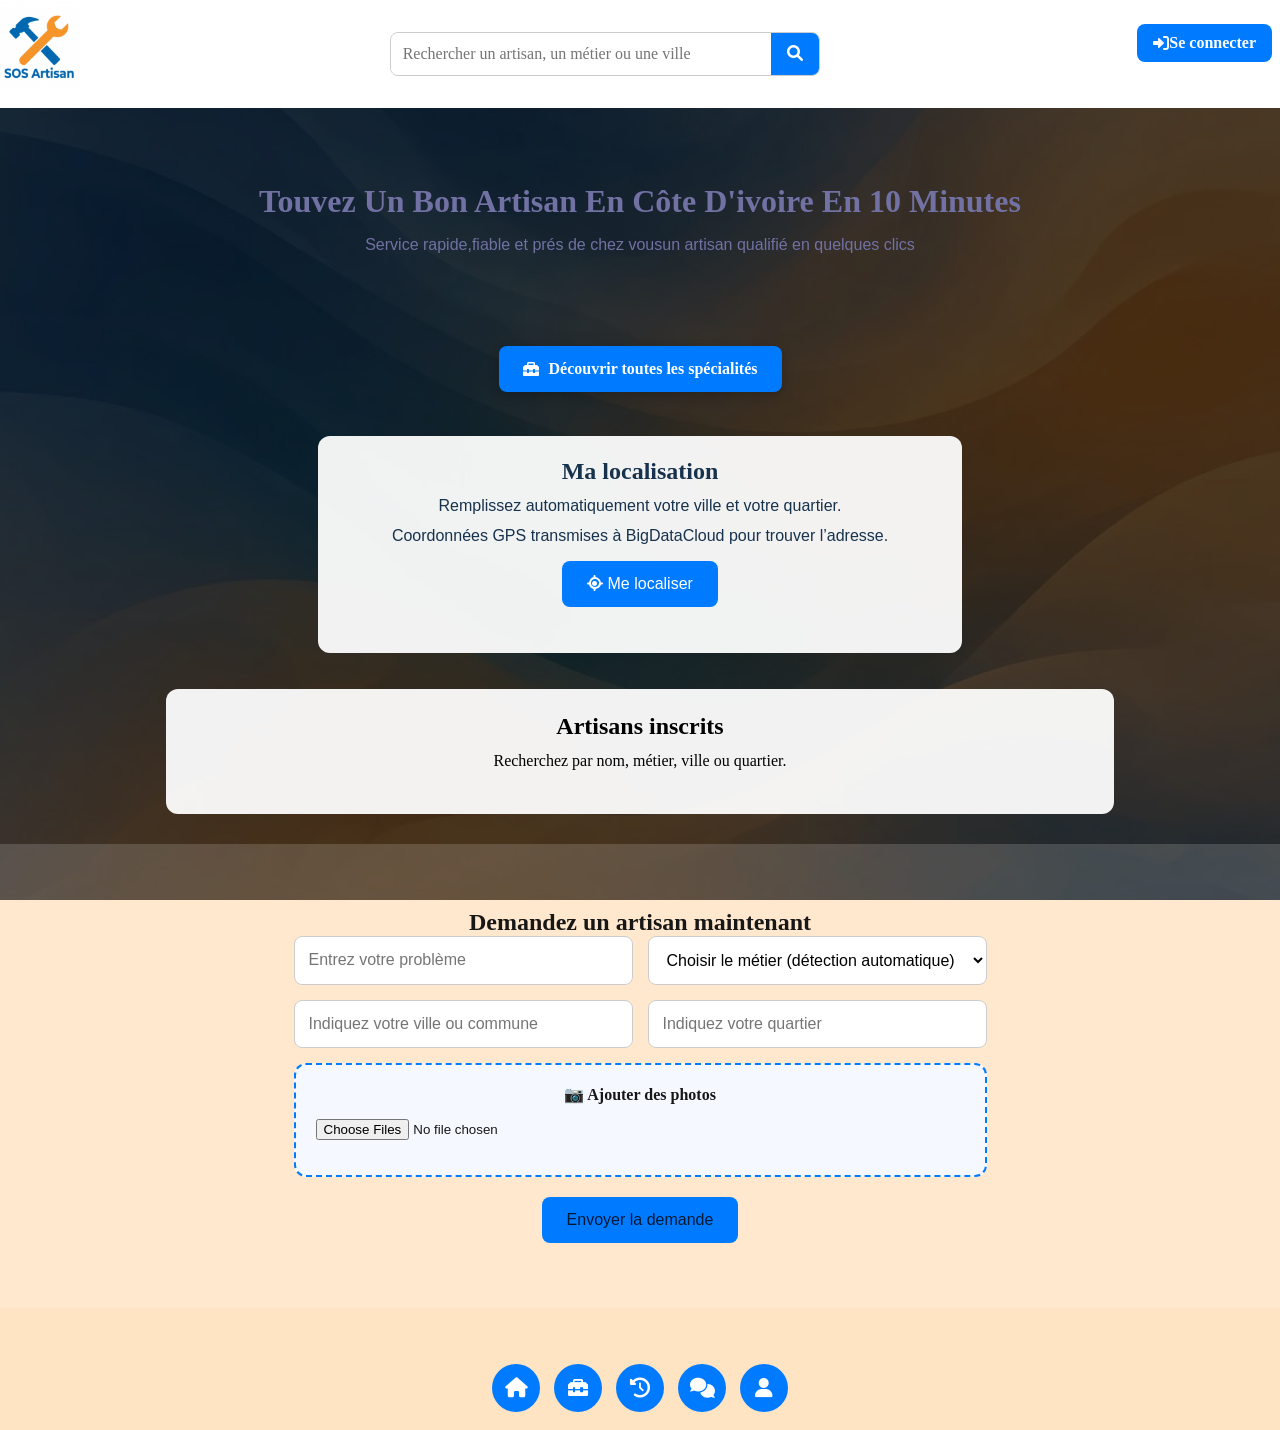
<file: html/index.html>
<!DOCTYPE html>
<html lang="fr">
<head>
    <meta charset="UTF-8">
    <meta name="viewport" content="width=device-width, initial-scale=1">
    <meta name="theme-color" content="#007bff">
    <link rel="manifest" href="../manifest.json">
    <title>accueil</title>
    <link rel="stylesheet" href="../style.css">
    <link rel="stylesheet" href="../assets/fontawesome/css/all.min.css">
</head>
<body>
   <header id="messi">
    <div class="logo-contrainer">
        <img src="../images/IMG_E1718.JPG" alt="la charcuterie" width="80px">
    </div>
    <form id="rechercheArtisans" role="search">
        <input id="termeRecherche" type="search" placeholder="Rechercher un artisan, un métier ou une ville" aria-label="Rechercher un artisan, un métier ou une ville">
        <button class="search-button" type="submit" aria-label="Rechercher"><i class="fa-solid fa-magnifying-glass"></i></button>
    </form>
    
    <nav id="menu">
        <a href="connexion.html" class="inscription-link"><i class="fa-solid fa-right-to-bracket"></i> Se connecter</a>
    </nav>
    </header>
    <main>
        <h1>Touvez un bon artisan en côte d'ivoire en 10 minutes</h1>
        <p>Service rapide,fiable et prés de chez vousun artisan qualifié en quelques clics</p>
        <div id="bouton">
            <a class="bouton-specialites" href="services.html">
                <i class="fa-solid fa-toolbox" aria-hidden="true"></i>
                <span>Découvrir toutes les spécialités</span>
            </a>
        </div>
        <section class="localisation-client" aria-labelledby="titreLocalisation">
            <h2 id="titreLocalisation">Ma localisation</h2>
            <p>Remplissez automatiquement votre ville et votre quartier.</p>
            <p>Coordonnées GPS transmises à BigDataCloud pour trouver l’adresse.</p>
            <button type="button" id="boutonLocalisation">
                <i class="fa-solid fa-location-crosshairs" aria-hidden="true"></i>
                Me localiser
            </button>
            <p id="messageLocalisation" role="status" aria-live="polite"></p>
            <a id="lienCarteLocalisation" class="lien-carte-localisation" target="_blank" rel="noopener noreferrer" hidden>
                Voir ma position sur la carte
            </a>
        </section>
    </main>
    <section id="resultatsRecherche" class="resultats-recherche" aria-live="polite">
        <h2>Artisans inscrits</h2>
        <p>Recherchez par nom, métier, ville ou quartier.</p>
        <div id="listeArtisans"></div>
    </section>
    <nav>
    <section class="demande-artisan">
      <h2>Demandez un artisan maintenant</h2>
     <form id="formulaireArtisan">
         <div class="form-grid">
             <input type="text"
                    id="probleme"
                    name="probleme"
                    placeholder="Entrez votre problème"
                    required>
             <select id="specialiteDemande" name="specialite" aria-label="Spécialité de l'artisan recherchée">
                 <option value="automatique">Choisir le métier (détection automatique)</option>
                 <option value="plomberie">Plomberie</option>
                 <option value="electricite">Électricité</option>
                 <option value="climatisation">Climatisation</option>
                 <option value="maconnerie">Maçonnerie</option>
                 <option value="menuiserie">Menuiserie</option>
                 <option value="peinture">Peinture</option>
                 <option value="serrurerie">Serrurerie</option>
                 <option value="mecanique">Mécanique auto</option>
                 <option value="jardinage">Jardinage</option>
                 <option value="couture">Couture</option>
                 <option value="nettoyage">Nettoyage</option>
                 <option value="tous">Tous les métiers</option>
             </select>
             <input type="text"
                    id="ville"
                    name="ville"
                    list="villesCoteDIvoire"
                    placeholder="Indiquez votre ville ou commune"
                    autocomplete="address-level2"
                    required>
             <datalist id="villesCoteDIvoire">
                 <option value="Abengourou">Abengourou</option>
                 <option value="Abidjan">Abidjan</option>
                 <option value="Aboisso">Aboisso</option>
                 <option value="Adiaké">Adiaké</option>
                 <option value="Adzopé">Adzopé</option>
                 <option value="Afféry">Afféry</option>
                 <option value="Agboville">Agboville</option>
                 <option value="Agnibilékrou">Agnibilékrou</option>
                 <option value="Akoupé">Akoupé</option>
                 <option value="Alépé">Alépé</option>
                 <option value="Anyama">Anyama</option>
                 <option value="Arrah">Arrah</option>
                 <option value="Attécoubé">Attécoubé</option>
                 <option value="Bangolo">Bangolo</option>
                 <option value="Bédiala">Bédiala</option>
                 <option value="Béoumi">Béoumi</option>
                 <option value="Bettié">Bettié</option>
                 <option value="Biankouma">Biankouma</option>
                 <option value="Bingerville">Bingerville</option>
                 <option value="Bloléquin">Bloléquin</option>
                 <option value="Bongouanou">Bongouanou</option>
                 <option value="Bondoukou">Bondoukou</option>
                 <option value="Botro">Botro</option>
                 <option value="Bouaflé">Bouaflé</option>
                 <option value="Bouaké">Bouaké</option>
                 <option value="Bouna">Bouna</option>
                 <option value="Boundiali">Boundiali</option>
                 <option value="Dabakala">Dabakala</option>
                 <option value="Dabou">Dabou</option>
                 <option value="Daloa">Daloa</option>
                 <option value="Danané">Danané</option>
                 <option value="Daoukro">Daoukro</option>
                 <option value="Dimbokro">Dimbokro</option>
                 <option value="Divo">Divo</option>
                 <option value="Doropo">Doropo</option>
                 <option value="Duékoué">Duékoué</option>
                 <option value="Facobly">Facobly</option>
                 <option value="Ferkessédougou">Ferkessédougou</option>
                 <option value="Fresco">Fresco</option>
                 <option value="Gagnoa">Gagnoa</option>
                 <option value="Grand-Bassam">Grand-Bassam</option>
                 <option value="Grand-Lahou">Grand-Lahou</option>
                 <option value="Guiglo">Guiglo</option>
                 <option value="Guitry">Guitry</option>
                 <option value="Issia">Issia</option>
                 <option value="Jacqueville">Jacqueville</option>
                 <option value="Katiola">Katiola</option>
                 <option value="Kong">Kong</option>
                 <option value="Korhogo">Korhogo</option>
                 <option value="Kouto">Kouto</option>
                 <option value="Lakota">Lakota</option>
                 <option value="M'Bahiakro">M'Bahiakro</option>
                 <option value="Man">Man</option>
                 <option value="Mankono">Mankono</option>
                 <option value="Marcory">Marcory</option>
                 <option value="Maféré">Maféré</option>
                 <option value="Minignan">Minignan</option>
                 <option value="N'Douci">N'Douci</option>
                 <option value="Odienné">Odienné</option>
                 <option value="Oumé">Oumé</option>
                 <option value="Port-Bouët">Port-Bouët</option>
                 <option value="Prikro">Prikro</option>
                 <option value="Sassandra">Sassandra</option>
                 <option value="San-Pédro">San-Pédro</option>
                 <option value="Séguéla">Séguéla</option>
                 <option value="Sipilou">Sipilou</option>
                 <option value="Soubré">Soubré</option>
                 <option value="Tabou">Tabou</option>
                 <option value="Tafiré">Tafiré</option>
                 <option value="Tanda">Tanda</option>
                 <option value="Tiassalé">Tiassalé</option>
                 <option value="Tingréla">Tingréla</option>
                 <option value="Touba">Touba</option>
                 <option value="Toulepleu">Toulepleu</option>
                 <option value="Toumodi">Toumodi</option>
                 <option value="Vavoua">Vavoua</option>
                 <option value="Yamoussoukro">Yamoussoukro</option>
                 <option value="Zagné">Zagné</option>
                 <option value="Zuenoula">Zuenoula</option>
             </datalist>
             <input type="text"
                    id="quartier"
                    name="quartier"
                    placeholder="Indiquez votre quartier"
                    required>
             <div class="zone-image">
                 <label for="images">📷 Ajouter des photos</label>
                 <input
                    type="file"
                    id="images"
                    accept="image/*"
                    multiple
                 >
                 <div id="apercuImages"></div>
              </div>
         </div>
          <button type="submit">Envoyer la demande</button>
          <p id="messageDemande" role="status" aria-live="polite"></p>
     </form>
    </section>
    </nav>
    <footer id="footer">
        <a href="index.html" class="footer-icon" aria-label="Accueil" title="Accueil"><i class="fa-solid fa-house" aria-hidden="true"></i></a>
        <a href="services.html" class="footer-icon" aria-label="Services" title="Services"><i class="fa-solid fa-toolbox" aria-hidden="true"></i></a>
        <a href="historique.html" class="footer-icon" aria-label="Historique" title="Historique"><i class="fa-solid fa-clock-rotate-left" aria-hidden="true"></i></a>
        <a href="messages.html" class="footer-icon" aria-label="Messages" title="Messages"><i class="fa-solid fa-comments" aria-hidden="true"></i></a>
        <a href="profil.html" class="footer-icon" aria-label="Profil" title="Profil"><i class="fa-solid fa-user" aria-hidden="true"></i></a>
    </footer>
    <button id="boutonInstallerApplication" type="button" hidden>Installer l'application</button>
    <script src="../js/app.js"></script>
    <script src="../js/api.js"></script>
    <script src="../js/annuaire.js"></script>
    <script src="../js/index.js"></script>
</body>
</html>
</file>
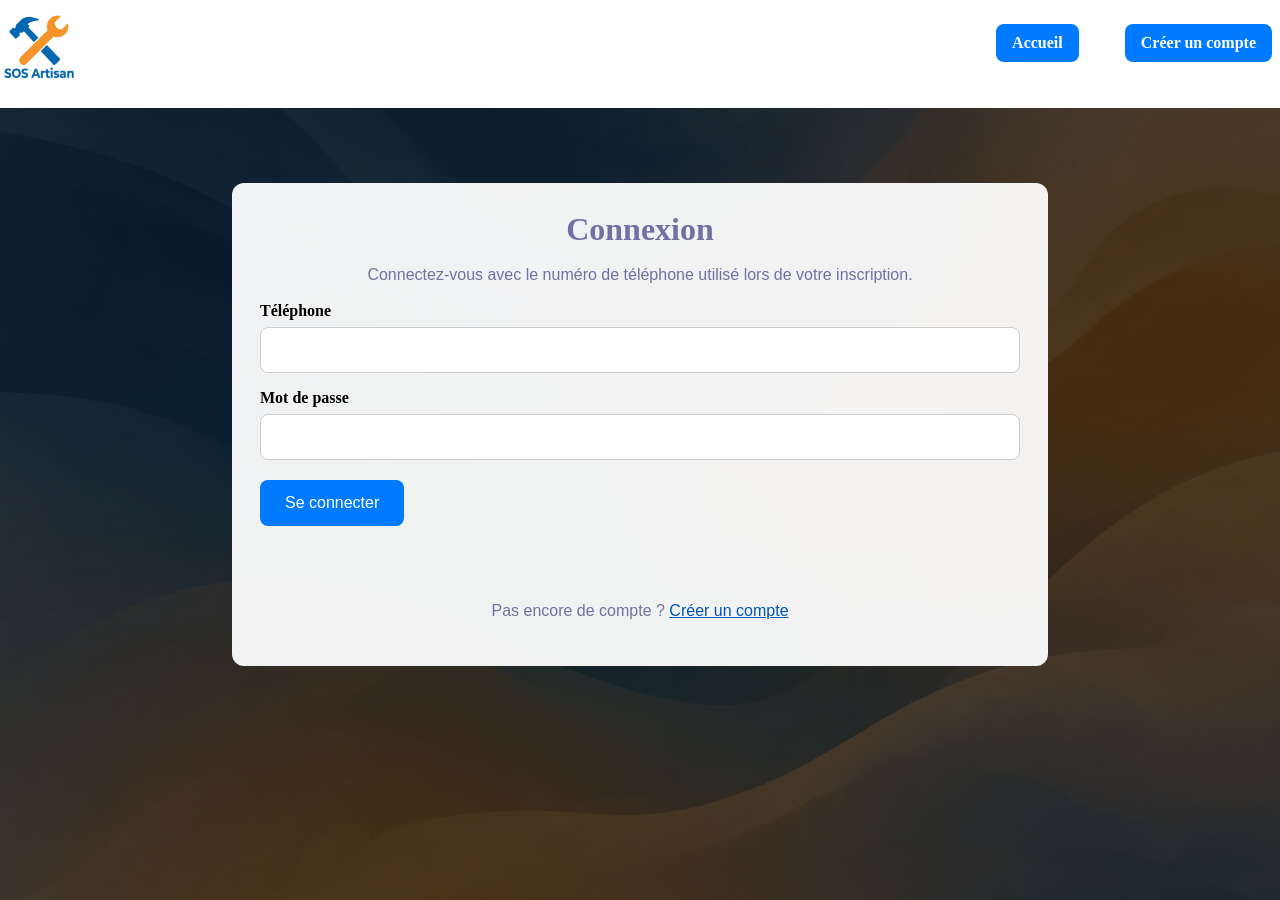
<file: html/connexion.html>
<!DOCTYPE html>
<html lang="fr">
<head>
    <meta charset="UTF-8">
    <meta name="viewport" content="width=device-width, initial-scale=1">
    <meta name="theme-color" content="#007bff">
    <link rel="manifest" href="../manifest.json">
    <title>Connexion | SOS Artisan</title>
    <link rel="stylesheet" href="../style.css">
</head>
<body>
    <header id="messi">
        <a href="index.html" aria-label="Retour à l'accueil">
            <img src="../images/IMG_E1718.JPG" alt="SOS Artisan" width="80">
        </a>
        <nav id="menu">
            <a href="index.html" class="inscription-link">Accueil</a>
            <a href="inscription.html" class="inscription-link">Créer un compte</a>
        </nav>
    </header>

    <main class="inscription-page">
        <h1>Connexion</h1>
        <p>Connectez-vous avec le numéro de téléphone utilisé lors de votre inscription.</p>
        <form id="formulaireConnexion">
            <div class="inscription-grid">
                <label class="full-width">
                    Téléphone
                    <input type="tel" name="telephone" autocomplete="tel" required>
                </label>
                <label class="full-width">
                    Mot de passe
                    <input type="password" name="motDePasse" autocomplete="current-password" required>
                </label>
            </div>
            <button type="submit">Se connecter</button>
            <p id="messageConnexion" role="status" aria-live="polite"></p>
        </form>
        <p class="retour-accueil">Pas encore de compte ? <a href="inscription.html">Créer un compte</a></p>
    </main>

    <button id="boutonInstallerApplication" type="button" hidden>Installer l'application</button>
    <script src="../js/app.js"></script>
    <script src="../js/api.js"></script>
    <script src="../js/connexion.js"></script>
</body>
</html>
</file>
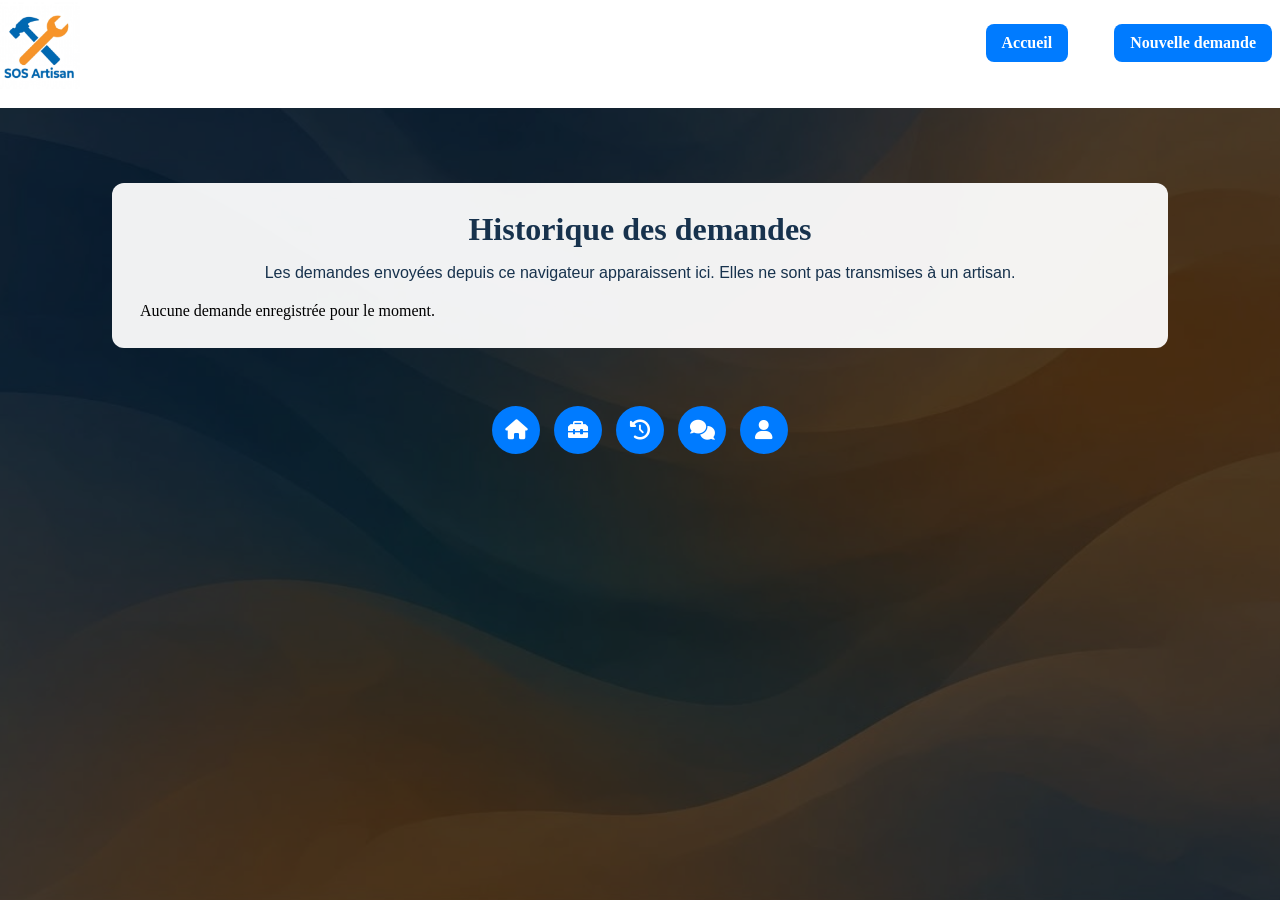
<file: html/historique.html>
<!DOCTYPE html>
<html lang="fr">
<head>
    <meta charset="UTF-8">
    <meta name="viewport" content="width=device-width, initial-scale=1">
    <meta name="theme-color" content="#007bff">
    <link rel="manifest" href="../manifest.json">
    <title>Historique des demandes | SOS Artisan</title>
    <link rel="stylesheet" href="../style.css">
    <link rel="stylesheet" href="../assets/fontawesome/css/all.min.css">
</head>
<body>
    <header id="messi">
        <a href="index.html" aria-label="Retour à l'accueil">
            <img src="../images/IMG_E1718.JPG" alt="SOS Artisan" width="80">
        </a>
        <nav id="menu">
            <a href="index.html" class="inscription-link">Accueil</a>
            <a href="index.html#formulaireArtisan" class="inscription-link">Nouvelle demande</a>
        </nav>
    </header>

    <main class="page-interne">
        <h1>Historique des demandes</h1>
        <p class="message-page">Les demandes envoyées depuis ce navigateur apparaissent ici. Elles ne sont pas transmises à un artisan.</p>
        <div id="historiqueDemandes" class="historique-liste" aria-live="polite"></div>
    </main>

    <footer id="footer">
        <a href="index.html" class="footer-icon" aria-label="Accueil" title="Accueil"><i class="fa-solid fa-house" aria-hidden="true"></i></a>
        <a href="services.html" class="footer-icon" aria-label="Services" title="Services"><i class="fa-solid fa-toolbox" aria-hidden="true"></i></a>
        <a href="historique.html" class="footer-icon" aria-label="Historique" title="Historique"><i class="fa-solid fa-clock-rotate-left" aria-hidden="true"></i></a>
        <a href="messages.html" class="footer-icon" aria-label="Messages" title="Messages"><i class="fa-solid fa-comments" aria-hidden="true"></i></a>
        <a href="profil.html" class="footer-icon" aria-label="Profil" title="Profil"><i class="fa-solid fa-user" aria-hidden="true"></i></a>
    </footer>
    <button id="boutonInstallerApplication" type="button" hidden>Installer l'application</button>
    <script src="../js/app.js"></script>
    <script src="../js/api.js"></script>
    <script src="../js/historique.js"></script>
</body>
</html>
</file>
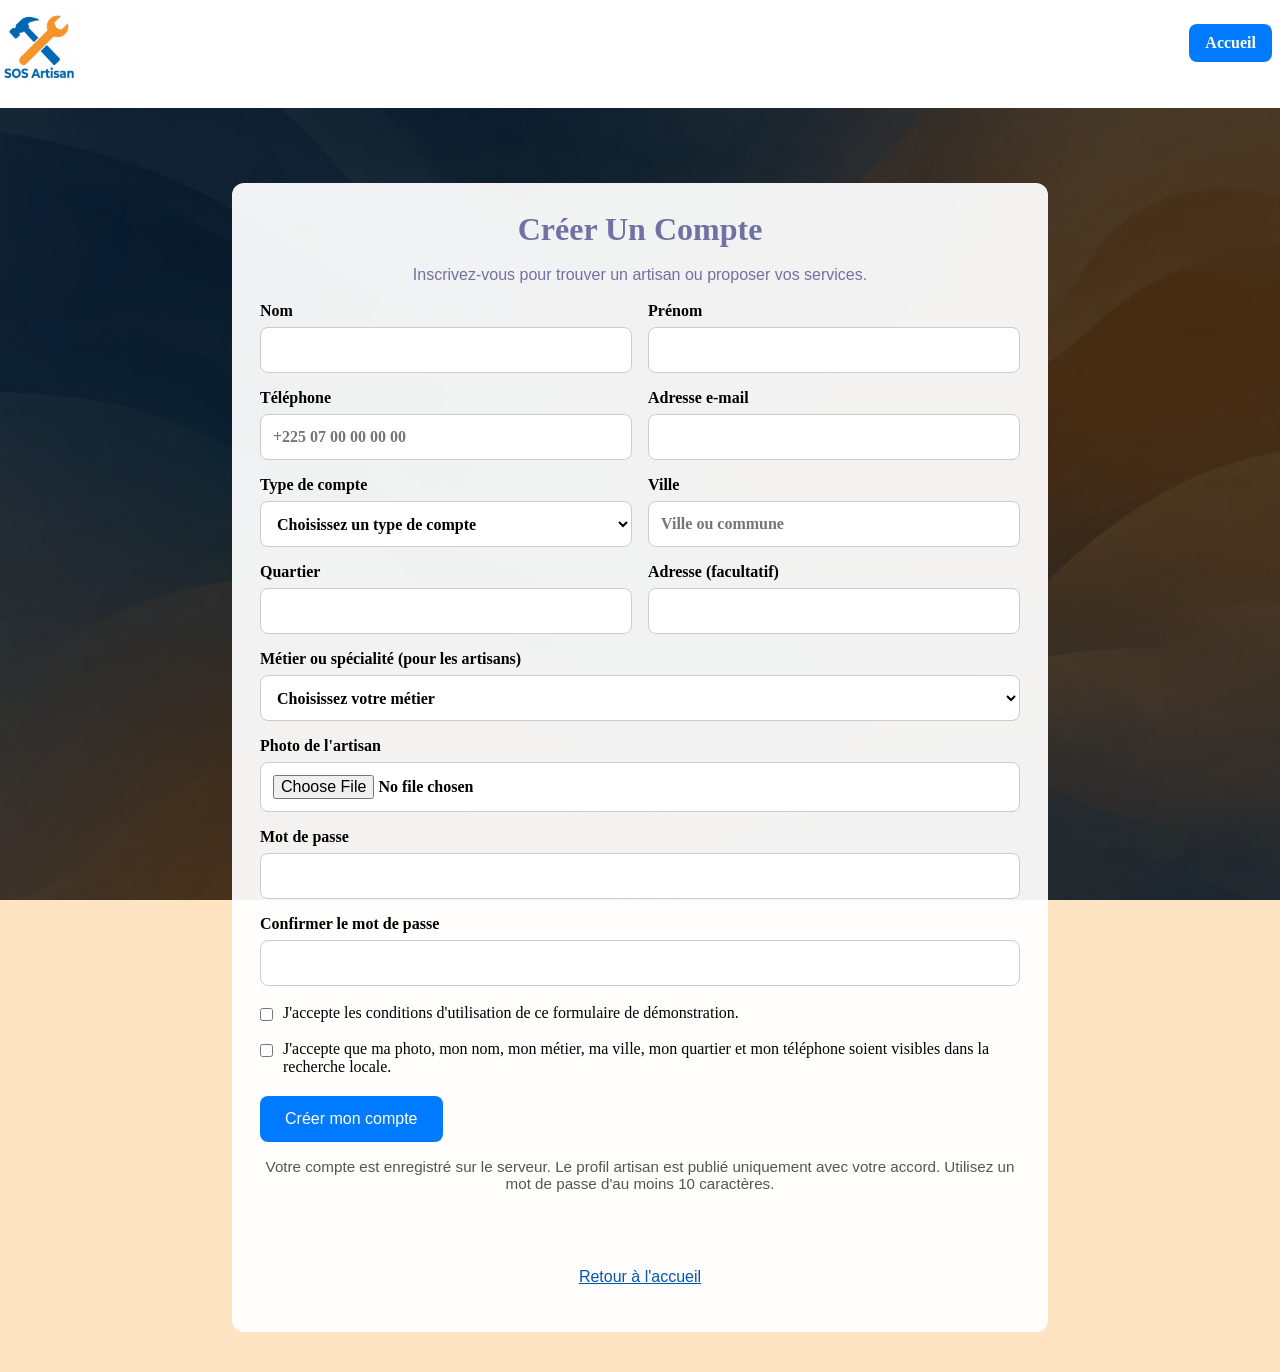
<file: html/inscription.html>
<!DOCTYPE html>
<html lang="fr">
<head>
    <meta charset="UTF-8">
    <meta name="viewport" content="width=device-width, initial-scale=1">
    <meta name="theme-color" content="#007bff">
    <link rel="manifest" href="../manifest.json">
    <title>Inscription | SOS Artisan</title>
    <link rel="stylesheet" href="../style.css">
</head>
<body>
    <header id="messi">
        <a href="index.html" aria-label="Retour à l'accueil">
            <img src="../images/IMG_E1718.JPG" alt="SOS Artisan" width="80">
        </a>
        <nav id="menu">
            <a href="index.html" class="inscription-link">Accueil</a>
        </nav>
    </header>

    <main class="inscription-page">
        <h1>Créer un compte</h1>
        <p>Inscrivez-vous pour trouver un artisan ou proposer vos services.</p>
        <form id="formulaireInscription">
            <div class="inscription-grid">
                <label>
                    Nom
                    <input type="text" name="nom" autocomplete="family-name" required>
                </label>
                <label>
                    Prénom
                    <input type="text" name="prenom" autocomplete="given-name" required>
                </label>
                <label>
                    Téléphone
                    <input type="tel" name="telephone" autocomplete="tel" placeholder="+225 07 00 00 00 00" required>
                </label>
                <label>
                    Adresse e-mail
                    <input type="email" name="email" autocomplete="email" required>
                </label>
                <label>
                    Type de compte
                    <select id="typeCompte" name="typeCompte" required>
                        <option value="" disabled selected>Choisissez un type de compte</option>
                        <option value="client">Je cherche un artisan</option>
                        <option value="artisan">Je suis artisan</option>
                    </select>
                </label>
                <label>
                    Ville
                    <input type="text"
                           name="ville"
                           list="villesCoteDIvoire"
                           placeholder="Ville ou commune"
                           autocomplete="address-level2"
                           required>
                    <datalist id="villesCoteDIvoire">
                        <option>Abengourou</option>
                        <option>Abidjan</option>
                        <option>Aboisso</option>
                        <option>Adiaké</option>
                        <option>Adzopé</option>
                        <option>Afféry</option>
                        <option>Agboville</option>
                        <option>Agnibilékrou</option>
                        <option>Akoupé</option>
                        <option>Alépé</option>
                        <option>Anyama</option>
                        <option>Arrah</option>
                        <option>Attécoubé</option>
                        <option>Bangolo</option>
                        <option>Bédiala</option>
                        <option>Béoumi</option>
                        <option>Bettié</option>
                        <option>Biankouma</option>
                        <option>Bingerville</option>
                        <option>Bloléquin</option>
                        <option>Bongouanou</option>
                        <option>Bondoukou</option>
                        <option>Botro</option>
                        <option>Bouaflé</option>
                        <option>Bouaké</option>
                        <option>Bouna</option>
                        <option>Boundiali</option>
                        <option>Dabakala</option>
                        <option>Dabou</option>
                        <option>Daloa</option>
                        <option>Danané</option>
                        <option>Daoukro</option>
                        <option>Dimbokro</option>
                        <option>Divo</option>
                        <option>Doropo</option>
                        <option>Duékoué</option>
                        <option>Facobly</option>
                        <option>Ferkessédougou</option>
                        <option>Fresco</option>
                        <option>Gagnoa</option>
                        <option>Grand-Bassam</option>
                        <option>Grand-Lahou</option>
                        <option>Guiglo</option>
                        <option>Guitry</option>
                        <option>Issia</option>
                        <option>Jacqueville</option>
                        <option>Katiola</option>
                        <option>Kong</option>
                        <option>Korhogo</option>
                        <option>Kouto</option>
                        <option>Lakota</option>
                        <option>M'Bahiakro</option>
                        <option>Man</option>
                        <option>Mankono</option>
                        <option>Marcory</option>
                        <option>Maféré</option>
                        <option>Minignan</option>
                        <option>N'Douci</option>
                        <option>Odienné</option>
                        <option>Oumé</option>
                        <option>Port-Bouët</option>
                        <option>Prikro</option>
                        <option>Sassandra</option>
                        <option>San-Pédro</option>
                        <option>Séguéla</option>
                        <option>Sipilou</option>
                        <option>Soubré</option>
                        <option>Tabou</option>
                        <option>Tafiré</option>
                        <option>Tanda</option>
                        <option>Tiassalé</option>
                        <option>Tingréla</option>
                        <option>Touba</option>
                        <option>Toulepleu</option>
                        <option>Toumodi</option>
                        <option>Vavoua</option>
                        <option>Yamoussoukro</option>
                        <option>Zagné</option>
                        <option>Zuenoula</option>
                    </datalist>
                </label>
                <label>
                    Quartier
                    <input type="text" name="quartier" autocomplete="address-level3" required>
                </label>
                <label>
                    Adresse (facultatif)
                    <input type="text" name="adresse" autocomplete="street-address">
                </label>
                <label id="champSpecialite" class="full-width">
                    Métier ou spécialité (pour les artisans)
                    <select id="specialite" name="specialite">
                        <option value="" disabled selected>Choisissez votre métier</option>
                        <option value="Plomberie">Plomberie</option>
                        <option value="Électricité">Électricité</option>
                        <option value="Climatisation">Climatisation</option>
                        <option value="Maçonnerie">Maçonnerie</option>
                        <option value="Menuiserie">Menuiserie</option>
                        <option value="Peinture">Peinture</option>
                        <option value="Serrurerie">Serrurerie</option>
                        <option value="Mécanique auto">Mécanique auto</option>
                        <option value="Jardinage">Jardinage</option>
                        <option value="Couture">Couture</option>
                        <option value="Nettoyage">Nettoyage</option>
                    </select>
                </label>
                <label id="champPhoto" class="full-width" hidden>
                    Photo de l'artisan
                    <input id="photoArtisan" type="file" name="photoArtisan" accept="image/*">
                    <img id="apercuPhotoArtisan" alt="Aperçu de la photo de l'artisan" hidden>
                </label>
                <label class="full-width">
                    Mot de passe
                    <input type="password" name="motDePasse" autocomplete="new-password" minlength="10" required>
                </label>
                <label class="full-width">
                    Confirmer le mot de passe
                    <input type="password" name="confirmationMotDePasse" autocomplete="new-password" minlength="10" required>
                </label>
            </div>
            <label class="consentement">
                <input type="checkbox" name="consentement" required>
                <span>J'accepte les conditions d'utilisation de ce formulaire de démonstration.</span>
            </label>
            <label id="autorisationAnnuaire" class="consentement" hidden>
                <input type="checkbox" name="publicationAnnuaire">
                <span>J'accepte que ma photo, mon nom, mon métier, ma ville, mon quartier et mon téléphone soient visibles dans la recherche locale.</span>
            </label>
            <button type="submit">Créer mon compte</button>
            <p class="info-inscription">Votre compte est enregistré sur le serveur. Le profil artisan est publié uniquement avec votre accord. Utilisez un mot de passe d'au moins 10 caractères.</p>
            <p id="messageInscription" role="status" aria-live="polite"></p>
        </form>
        <p class="retour-accueil"><a href="index.html">Retour à l'accueil</a></p>
    </main>
    <button id="boutonInstallerApplication" type="button" hidden>Installer l'application</button>
    <script src="../js/app.js"></script>
    <script src="../js/api.js"></script>
    <script src="../js/inscription.js"></script>
</body>
</html>
</file>
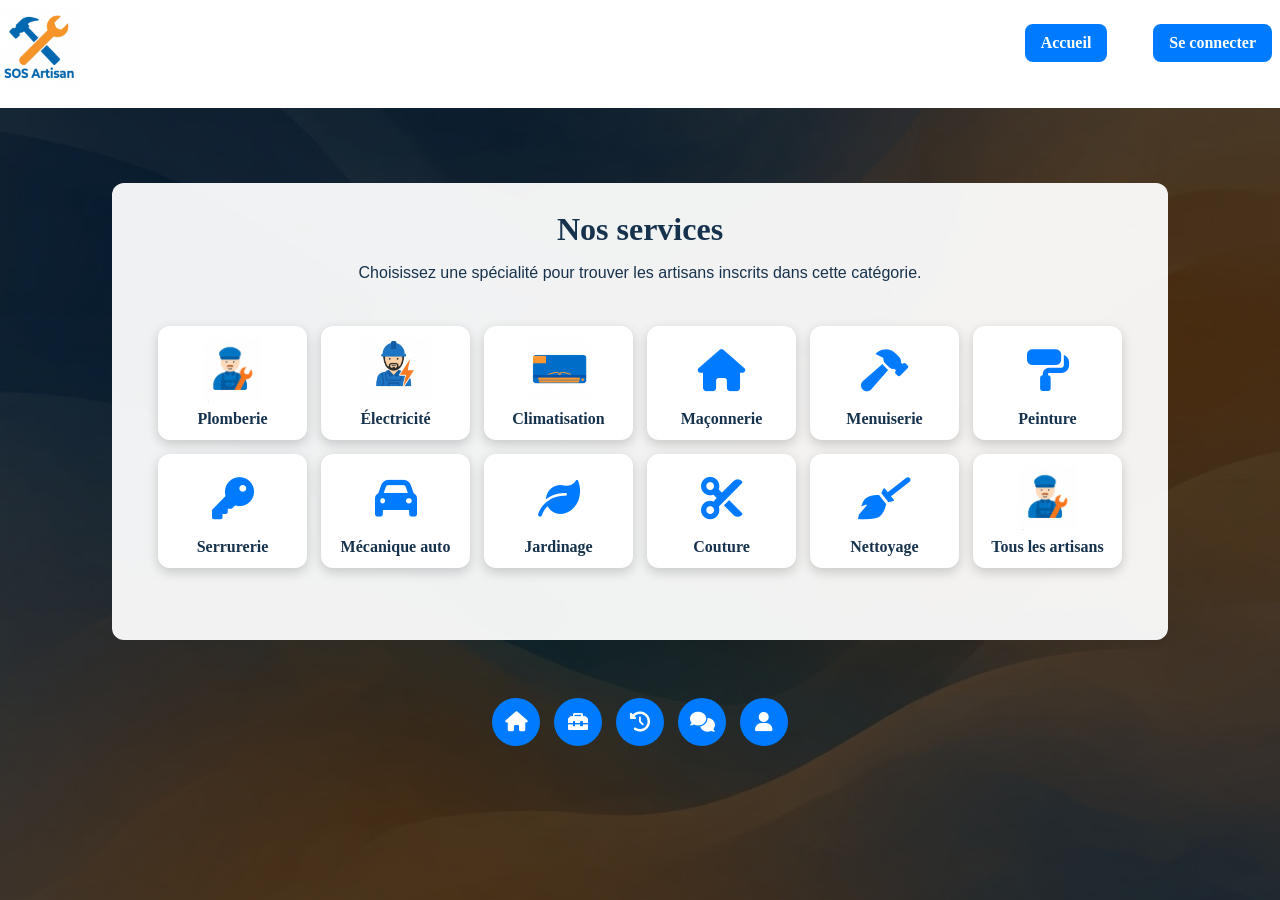
<file: html/services.html>
<!DOCTYPE html>
<html lang="fr">
<head>
    <meta charset="UTF-8">
    <meta name="viewport" content="width=device-width, initial-scale=1">
    <meta name="theme-color" content="#007bff">
    <link rel="manifest" href="../manifest.json">
    <title>Nos services | SOS Artisan</title>
    <link rel="stylesheet" href="../style.css">
    <link rel="stylesheet" href="../assets/fontawesome/css/all.min.css">
</head>
<body>
    <header id="messi">
        <a href="index.html" aria-label="Retour à l'accueil">
            <img src="../images/IMG_E1718.JPG" alt="SOS Artisan" width="80">
        </a>
        <nav id="menu">
            <a href="index.html" class="inscription-link">Accueil</a>
            <a href="connexion.html" class="inscription-link">Se connecter</a>
        </nav>
    </header>

    <main class="page-interne">
        <h1>Nos services</h1>
        <p>Choisissez une spécialité pour trouver les artisans inscrits dans cette catégorie.</p>
        <div id="bouton">
            <a class="carte-specialite" href="specialite.html?metier=plomberie"><img src="../images/IMG_E1719.JPG" alt="" width="70"><span>Plomberie</span></a>
            <a class="carte-specialite" href="specialite.html?metier=electricite"><img src="../images/IMG_E1720.JPG" alt="" width="85"><span>Électricité</span></a>
            <a class="carte-specialite" href="specialite.html?metier=climatisation"><img src="../images/IMG_E1721.JPG" alt="" width="75"><span>Climatisation</span></a>
            <a class="carte-specialite" href="specialite.html?metier=maconnerie"><i class="fa-solid fa-house" aria-hidden="true"></i><span>Maçonnerie</span></a>
            <a class="carte-specialite" href="specialite.html?metier=menuiserie"><i class="fa-solid fa-hammer" aria-hidden="true"></i><span>Menuiserie</span></a>
            <a class="carte-specialite" href="specialite.html?metier=peinture"><i class="fa-solid fa-paint-roller" aria-hidden="true"></i><span>Peinture</span></a>
            <a class="carte-specialite" href="specialite.html?metier=serrurerie"><i class="fa-solid fa-key" aria-hidden="true"></i><span>Serrurerie</span></a>
            <a class="carte-specialite" href="specialite.html?metier=mecanique"><i class="fa-solid fa-car" aria-hidden="true"></i><span>Mécanique auto</span></a>
            <a class="carte-specialite" href="specialite.html?metier=jardinage"><i class="fa-solid fa-leaf" aria-hidden="true"></i><span>Jardinage</span></a>
            <a class="carte-specialite" href="specialite.html?metier=couture"><i class="fa-solid fa-scissors" aria-hidden="true"></i><span>Couture</span></a>
            <a class="carte-specialite" href="specialite.html?metier=nettoyage"><i class="fa-solid fa-broom" aria-hidden="true"></i><span>Nettoyage</span></a>
            <a class="carte-specialite" href="specialite.html?metier=tous"><img src="../images/IMG_E1719.JPG" alt="" width="70"><span>Tous les artisans</span></a>
        </div>
    </main>

    <footer id="footer">
        <a href="index.html" class="footer-icon" aria-label="Accueil" title="Accueil"><i class="fa-solid fa-house" aria-hidden="true"></i></a>
        <a href="services.html" class="footer-icon" aria-label="Services" title="Services"><i class="fa-solid fa-toolbox" aria-hidden="true"></i></a>
        <a href="historique.html" class="footer-icon" aria-label="Historique" title="Historique"><i class="fa-solid fa-clock-rotate-left" aria-hidden="true"></i></a>
        <a href="messages.html" class="footer-icon" aria-label="Messages" title="Messages"><i class="fa-solid fa-comments" aria-hidden="true"></i></a>
        <a href="profil.html" class="footer-icon" aria-label="Profil" title="Profil"><i class="fa-solid fa-user" aria-hidden="true"></i></a>
    </footer>
    <button id="boutonInstallerApplication" type="button" hidden>Installer l'application</button>
    <script src="../js/app.js"></script>
</body>
</html>
</file>
<file: style.css>
*{
    margin: 0;
    padding: 0;
}
body{
    position: relative;
    background: bisque;
    margin: 0;
}
body::before{
    content:'';
    position: fixed;
    top: 0;
    left: 0;
    width: 100%;
    height: 100%;
    background-image: url(images/WhatsApp\ Image\ 2026-10-29\ at\ 11.48.19.jpeg);
    background-size: cover;
    background-position: center;
    filter: brightness(0.3);
    z-index: -1;
}
#menu{
    display: flex;
    text-align: center;
    justify-content: center;
    gap: 30px;
    margin-top: 1rem;
    color: aliceblue;
    text-decoration: none;
}
#messi{
    display: flex;
    justify-content: space-between;
    background-color:rgb(255, 255, 255) ;
    margin-bottom: 2cm;
}
#bate{
    display: flex;
    align-items: center;
    background: rgb(255, 255, 255);
    border: 1px solid;
    border-radius: 5px;
    overflow: hidden;
    color: aliceblue;
    padding: 0%;
}

#rechercheArtisans {
    display: flex;
    align-self: center;
    overflow: hidden;
    border: 1px solid #ccc;
    border-radius: 8px;
    background: white;
}

#rechercheArtisans input {
    width: min(42vw, 380px);
    min-width: 180px;
    padding: 12px;
    border: 0;
    font: inherit;
}

#rechercheArtisans button {
    margin: 0;
    padding: 12px 16px;
    border-radius: 0;
}
a button{
    cursor: pointer;
}
#bave button{
    cursor: pointer;
}
 main h1{
    text-align: center;
    align-items: center;
    color: rgb(113, 113, 163);
    text-transform: capitalize;
    margin-bottom: 1rem;
}
main p{
    text-align: center;
    align-items: center;
    color: rgb(113, 113, 163);
    margin-bottom: 2cm;
    font-family: 'Trebuchet MS', 'Lucida Sans Unicode', 'Lucida Grande', 'Lucida Sans', Arial, sans-serif;
}
#bouton{
    display: flex;
    flex-wrap: wrap;
    justify-content: center;
    gap: 14px;
    margin: 28px auto;
    padding: 16px;
    text-align: center;
}

.localisation-client {
    max-width: 600px;
    margin: 0 auto 36px;
    padding: 22px;
    border-radius: 12px;
    background: rgba(255, 255, 255, 0.94);
    text-align: center;
}

.localisation-client h2,
.localisation-client p {
    margin-bottom: 12px;
    color: #17324d;
}

.localisation-client button {
    margin: 4px 0 12px;
}

.lien-carte-localisation {
    display: block;
    color: #0056b3;
}

.lien-carte-localisation[hidden] {
    display: none;
}

.bouton-specialites {
    display: inline-flex;
    align-items: center;
    justify-content: center;
    gap: 10px;
    padding: 14px 24px;
    border-radius: 8px;
    background: #007bff;
    color: white;
    font-weight: bold;
    text-decoration: none;
    box-shadow: 0 4px 12px rgba(0, 0, 0, 0.2);
    transition: background-color 0.2s, transform 0.2s, box-shadow 0.2s;
    animation: apparitionBouton 0.55s ease-out;
}

.bouton-specialites:hover,
.bouton-specialites:focus-visible {
    transform: translateY(-3px) scale(1.03);
    background: #0056b3;
    box-shadow: 0 8px 18px rgba(0, 0, 0, 0.25);
}

.carte-specialite {
    display: flex;
    min-width: 125px;
    flex-direction: column;
    align-items: center;
    gap: 8px;
    padding: 12px;
    border-radius: 12px;
    background: white;
    color: #17324d;
    font-weight: bold;
    text-decoration: none;
    box-shadow: 0 4px 12px rgba(0, 0, 0, 0.18);
    transition: transform 0.2s, box-shadow 0.2s;
    animation: vagueBouton 0.55s ease-out backwards;
}

.carte-specialite:hover,
.carte-specialite:focus-visible {
    transform: translateY(-5px) scale(1.04);
    box-shadow: 0 8px 18px rgba(0, 0, 0, 0.25);
}

#bouton .carte-specialite:nth-child(1) { animation-delay: 0s; }
#bouton .carte-specialite:nth-child(2) { animation-delay: 0.07s; }
#bouton .carte-specialite:nth-child(3) { animation-delay: 0.14s; }
#bouton .carte-specialite:nth-child(4) { animation-delay: 0.21s; }
#bouton .carte-specialite:nth-child(5) { animation-delay: 0.28s; }
#bouton .carte-specialite:nth-child(6) { animation-delay: 0.35s; }
#bouton .carte-specialite:nth-child(7) { animation-delay: 0.42s; }
#bouton .carte-specialite:nth-child(8) { animation-delay: 0.49s; }
#bouton .carte-specialite:nth-child(9) { animation-delay: 0.56s; }
#bouton .carte-specialite:nth-child(10) { animation-delay: 0.63s; }
#bouton .carte-specialite:nth-child(11) { animation-delay: 0.7s; }
#bouton .carte-specialite:nth-child(12) { animation-delay: 0.77s; }

@keyframes vagueBouton {
    from {
        opacity: 0;
        transform: translateY(16px);
    }
    to {
        opacity: 1;
        transform: translateY(0);
    }
}

@keyframes apparitionBouton {
    from {
        opacity: 0;
        transform: translateY(14px) scale(0.96);
    }
    to {
        opacity: 1;
        transform: translateY(0) scale(1);
    }
}

.carte-specialite img {
    height: 64px;
    object-fit: contain;
}

.carte-specialite i {
    display: flex;
    height: 64px;
    align-items: center;
    color: #007bff;
    font-size: 42px;
}
nav h1{
    text-align: center;
    align-items: center;
    color: aliceblue;
    text-transform: capitalize;
    margin-bottom: 1rem;
}
nav{
    text-align: center;
    align-items: center;
    color: rgb(23, 23, 24);
    background: rgba(250, 250, 250, 0.16);
    margin-bottom: 1cm;
    display: flex;
    justify-content: center;
    gap: 2 rem;
}
footer {
    display: flex;
    justify-content: center;
    gap: 14px;
    align-items: center;
    text-align: center;
    padding: 18px;
}

.footer-icon {
    display: inline-flex;
    width: 48px;
    height: 48px;
    align-items: center;
    justify-content: center;
    border-radius: 50%;
    background: #007bff;
    color: white;
    font-size: 20px;
    text-decoration: none;
    transition: background-color 0.2s, transform 0.2s, box-shadow 0.2s;
}

.footer-icon:hover,
.footer-icon:focus-visible {
    transform: translateY(-2px);
    background: #0056b3;
    box-shadow: 0 5px 12px rgba(0, 0, 0, 0.2);
}
nav button{
    color: rgba(0, 0, 0, 0.797);
    text-decoration: none;
}
nav button:hover{
    color: rgba(255, 255, 255, 0.623);
    background: black;
}
#baba{
    color: rgba(0, 0, 0, 0.797);
    text-decoration: none;
    cursor: pointer;
}
#baba:hover{
    color: rgba(255, 255, 255, 0.623);
    background: none;
}
nav input{
    cursor: pointer;
}
nav input:hover{
    color: rgb(255, 255, 255);
    background-color: rgb(0, 0, 0);
}
.demande-artisan {
    max-width: 900px;
    margin: 40px auto;
    padding: 25px;
    text-align: center;
}

.form-grid {
    display: grid;
    grid-template-columns: repeat(2, 1fr);
    gap: 15px;
}

.form-grid input[type="text"],
.form-grid select,
.form-grid input[type="email"],
.form-grid input[type="tel"],
.form-grid input[type="password"] {
    padding: 14px;
    border: 1px solid #ccc;
    border-radius: 8px;
    background-color: white;
    font-size: 16px;
}

.form-grid select {
    cursor: pointer;
}

.inscription-link {
    display: inline-flex;
    align-items: center;
    margin: 0.5rem;
    padding: 10px 16px;
    border-radius: 8px;
    background: #007bff;
    color: white;
    font-weight: bold;
    text-decoration: none;
    transition: background-color 0.2s, transform 0.2s, box-shadow 0.2s;
}

.inscription-link:hover {
    transform: translateY(-2px);
    background: #0056b3;
    box-shadow: 0 5px 12px rgba(0, 0, 0, 0.2);
}

.inscription-page {
    max-width: 760px;
    margin: 40px auto;
    padding: 28px;
    border-radius: 12px;
    background: rgba(255, 255, 255, 0.94);
}

.inscription-page h1,
.inscription-page > p {
    margin-bottom: 18px;
    text-align: center;
}

.inscription-grid {
    display: grid;
    grid-template-columns: repeat(2, minmax(0, 1fr));
    gap: 16px;
}

.inscription-grid label {
    display: flex;
    flex-direction: column;
    gap: 7px;
    text-align: left;
    font-weight: 600;
}

.inscription-grid input,
.inscription-grid select {
    box-sizing: border-box;
    width: 100%;
    min-height: 46px;
    padding: 12px;
    border: 1px solid #ccc;
    border-radius: 8px;
    background: white;
    font: inherit;
}

.inscription-grid .full-width {
    grid-column: 1 / -1;
}

#apercuPhotoArtisan {
    width: 140px;
    height: 140px;
    object-fit: cover;
    border: 1px solid #ccc;
    border-radius: 50%;
}

.photo-artisan {
    width: 140px;
    height: 140px;
    object-fit: cover;
    border: 1px solid #ccc;
    border-radius: 10px;
}

.consentement {
    display: flex;
    align-items: flex-start;
    gap: 10px;
    margin-top: 18px;
    text-align: left;
}

.consentement input {
    margin-top: 4px;
}

.info-inscription,
.retour-accueil {
    margin-top: 16px;
    text-align: center;
}

.info-inscription {
    color: #555;
    font-size: 0.95rem;
}

.resultats-recherche {
    max-width: 900px;
    margin: 30px auto;
    padding: 24px;
    border-radius: 12px;
    background: rgba(255, 255, 255, 0.94);
}

.page-specialite {
    max-width: 1000px;
    margin: 40px auto;
    padding: 28px;
    border-radius: 12px;
    background: rgba(255, 255, 255, 0.94);
}

.page-interne {
    max-width: 1000px;
    margin: 40px auto;
    padding: 28px;
    border-radius: 12px;
    background: rgba(255, 255, 255, 0.94);
}

.page-interne h1,
.page-interne > p {
    margin-bottom: 16px;
    text-align: center;
    color: #17324d;
}

.page-interne h1 {
    text-transform: none;
}

.message-page {
    color: #555;
}

.historique-liste {
    display: grid;
    gap: 14px;
    margin-top: 20px;
}

.demande-historique {
    padding: 18px;
    border: 1px solid #ddd;
    border-radius: 10px;
    background: white;
}

.demande-historique h2,
.demande-historique p {
    margin-bottom: 8px;
    color: #17324d;
    overflow-wrap: anywhere;
}

.statut-demande {
    display: inline-block;
    margin: 8px 0;
    padding: 5px 10px;
    border-radius: 999px;
    background: #eef3f7;
    color: #17324d;
    font-weight: 700;
}

.formulaire-note {
    display: grid;
    gap: 10px;
    max-width: 520px;
    margin-top: 14px;
    padding: 14px;
    border: 1px solid #ddd;
    border-radius: 10px;
    background: #f8fbff;
}

.formulaire-note select,
.formulaire-note textarea {
    width: 100%;
    box-sizing: border-box;
    padding: 10px;
    border: 1px solid #ccc;
    border-radius: 8px;
    font: inherit;
}

.formulaire-note textarea {
    min-height: 72px;
    resize: vertical;
}

.formulaire-note button {
    justify-self: start;
    margin-top: 4px;
}

.moyenne-artisan,
.moyenne-profil {
    color: #9a6700;
    font-weight: 700;
}

.actions-profil {
    display: flex;
    justify-content: center;
    flex-wrap: wrap;
    gap: 12px;
    margin: 24px 0;
}

.page-specialite h1,
.page-specialite > p {
    margin-bottom: 16px;
    text-align: center;
    color: #17324d;
}

.page-specialite h1 {
    text-transform: none;
}

.lien-retour-specialite {
    display: inline-block;
    margin-bottom: 20px;
    color: #0056b3;
}

.recherche-specialite {
    display: flex;
    gap: 10px;
    max-width: 600px;
    margin: 0 auto;
}

.recherche-specialite input {
    flex: 1;
    min-width: 0;
    padding: 12px;
    border: 1px solid #ccc;
    border-radius: 8px;
    font: inherit;
}

.recherche-specialite button {
    margin: 0;
}

.resultats-recherche h2,
.resultats-recherche > p {
    margin-bottom: 12px;
    text-align: center;
}

#listeArtisans {
    display: grid;
    grid-template-columns: repeat(auto-fit, minmax(220px, 1fr));
    gap: 16px;
    margin-top: 20px;
}

.artisan-carte {
    padding: 18px;
    border: 1px solid #ddd;
    border-radius: 10px;
    background: white;
}

.artisan-carte h3,
.artisan-carte p {
    margin-bottom: 8px;
    overflow-wrap: anywhere;
}

.artisan-carte a {
    color: #0056b3;
}

.artisan-carte .commander-artisan {
    display: inline-flex;
    margin-top: 12px;
    padding: 10px 14px;
    border-radius: 8px;
    background: #168c4a;
    color: white;
    font-weight: 700;
    text-decoration: none;
}

.artisan-carte .commander-artisan:hover,
.artisan-carte .commander-artisan:focus-visible {
    background: #106b38;
}

.artisan-carte .envoyer-message-artisan {
    display: inline-flex;
    margin: 12px 0 0 8px;
    padding: 10px 14px;
    border-radius: 8px;
    background: #007bff;
    color: white;
    font-weight: 700;
    text-decoration: none;
}

.artisan-carte .envoyer-message-artisan:hover,
.artisan-carte .envoyer-message-artisan:focus-visible {
    background: #0056b3;
}

.messagerie-page {
    max-width: 1100px;
}

.messagerie-page > .message-page,
.messagerie-page > .avertissement-messagerie {
    margin-bottom: 12px;
}

.avertissement-messagerie {
    padding: 12px;
    border-radius: 8px;
    background: #fff3cd;
    color: #664d03 !important;
}

.connexion-messagerie {
    margin: 24px auto;
    padding: 22px;
    border-radius: 10px;
    background: #f8fbff;
    text-align: center;
}

.connexion-messagerie h2,
.connexion-messagerie p {
    margin-bottom: 12px;
    color: #17324d;
}

.espace-messagerie {
    display: grid;
    grid-template-columns: minmax(220px, 0.8fr) minmax(0, 2fr);
    gap: 18px;
    min-height: 420px;
    margin-top: 20px;
}

.espace-messagerie[hidden],
.formulaire-message[hidden] {
    display: none;
}

.espace-messagerie > .erreur-messagerie {
    grid-column: 1 / -1;
    margin: 0;
    color: #a12622;
}

.panneau-conversations,
.panneau-discussion {
    min-width: 0;
    padding: 18px;
    border: 1px solid #d8e0e8;
    border-radius: 10px;
    background: white;
}

.panneau-conversations h2,
.panneau-discussion h2 {
    margin-bottom: 10px;
    color: #17324d;
}

#listeConversations {
    display: grid;
    gap: 8px;
}

.conversation-liste-item {
    display: grid;
    gap: 5px;
    width: 100%;
    margin: 0;
    padding: 12px;
    background: #f3f6fa;
    color: #17324d;
    text-align: left;
}

.conversation-liste-item span {
    overflow: hidden;
    color: #586574;
    font-size: 0.9rem;
    text-overflow: ellipsis;
    white-space: nowrap;
}

.conversation-liste-item.selectionnee {
    background: #dcecff;
    outline: 2px solid #007bff;
}

.liste-conversations-vide,
.discussion-vide,
.interlocuteur-metier {
    color: #586574;
}

.panneau-discussion > h2,
.panneau-discussion > .interlocuteur-metier {
    text-align: left;
}

.fil-messages {
    display: flex;
    min-height: 250px;
    max-height: 440px;
    flex-direction: column;
    gap: 10px;
    overflow-y: auto;
    margin: 14px 0;
    padding: 14px;
    border-radius: 8px;
    background: #f3f6fa;
}

.bulle-message {
    align-self: flex-start;
    max-width: min(80%, 520px);
    padding: 10px 14px;
    border-radius: 12px 12px 12px 2px;
    background: white;
    overflow-wrap: anywhere;
}

.bulle-message.mon-message {
    align-self: flex-end;
    border-radius: 12px 12px 2px 12px;
    background: #dcecff;
}

.bulle-message p {
    margin: 5px 0;
    color: #17324d;
    text-align: left;
    white-space: pre-wrap;
}

.bulle-message time {
    color: #586574;
    font-size: 0.75rem;
}

.formulaire-message {
    display: grid;
    gap: 8px;
}

.formulaire-message label {
    color: #17324d;
    font-weight: 700;
}

.formulaire-message textarea {
    box-sizing: border-box;
    width: 100%;
    padding: 12px;
    border: 1px solid #b8c5d1;
    border-radius: 8px;
    font: inherit;
    resize: vertical;
}

.formulaire-message button {
    justify-self: end;
    margin-top: 0;
}

.erreur-messagerie:not(:empty) {
    padding: 8px 0;
}

.retour-accueil a {
    color: #0056b3;
}

.zone-image {
    grid-column: 1 / -1;
    padding: 20px;
    border: 2px dashed #007bff;
    border-radius: 12px;
    background: #f5f9ff;
}

.zone-image label {
    display: block;
    margin-bottom: 15px;
    font-weight: bold;
    cursor: pointer;
}

.zone-image input[type="file"] {
    width: 100%;
}

#apercuImages {
    display: flex;
    flex-wrap: wrap;
    gap: 10px;
    margin-top: 15px;
}

#apercuImages img {
    width: 120px;
    height: 120px;
    object-fit: cover;
    border-radius: 10px;
    border: 1px solid #ccc;
}

button {
    margin-top: 20px;
    padding: 14px 25px;
    border: none;
    border-radius: 8px;
    background: #007bff;
    color: white;
    font-size: 16px;
    cursor: pointer;
    transition: background-color 0.2s, transform 0.2s, box-shadow 0.2s;
}

button:hover,
button:focus-visible {
    transform: translateY(-2px);
    box-shadow: 0 5px 12px rgba(0, 0, 0, 0.2);
}

button:active,
.bouton-specialites:active,
.carte-specialite:active,
.footer-icon:active,
.inscription-link:active {
    transform: scale(0.97);
}

#boutonInstallerApplication {
    position: fixed;
    right: 16px;
    bottom: 86px;
    z-index: 20;
    margin: 0;
    box-shadow: 0 6px 18px rgba(0, 0, 0, 0.28);
}

#boutonInstallerApplication[hidden] {
    display: none;
}

.admin-page {
    max-width: 1100px;
}

.admin-page > h1,
.admin-page > p {
    color: #17324d;
    text-align: center;
    margin-bottom: 16px;
}

.formulaire-admin-connexion {
    display: grid;
    gap: 10px;
    max-width: 440px;
    margin: 0 auto;
    text-align: left;
}

.formulaire-admin-connexion input,
.recherche-admin input,
.actions-utilisateur-admin select {
    box-sizing: border-box;
    min-height: 42px;
    padding: 10px;
    border: 1px solid #b8c5d1;
    border-radius: 8px;
    font: inherit;
}

.admin-resume {
    display: grid;
    grid-template-columns: repeat(3, minmax(0, 1fr));
    gap: 14px;
    margin: 20px 0;
}

.admin-resume article {
    display: grid;
    gap: 5px;
    padding: 18px;
    border-radius: 10px;
    background: #eaf3ff;
    color: #17324d;
    text-align: center;
}

.admin-resume strong {
    font-size: 1.6rem;
}

.admin-entete-liste {
    display: flex;
    align-items: center;
    justify-content: space-between;
    gap: 12px;
    margin: 24px 0 14px;
}

.admin-entete-liste h2 {
    color: #17324d;
}

.admin-entete-liste button,
.actions-utilisateur-admin button {
    margin: 0;
    padding: 9px 12px;
    font-size: 0.9rem;
}

.recherche-admin {
    display: grid;
    gap: 7px;
    color: #17324d;
    font-weight: 700;
}

.liste-utilisateurs-admin {
    display: grid;
    gap: 12px;
    margin-top: 16px;
}

.utilisateur-admin {
    display: grid;
    gap: 10px;
    padding: 16px;
    border: 1px solid #d8e0e8;
    border-radius: 10px;
    background: #fff;
}

.utilisateur-admin h3,
.utilisateur-admin p {
    margin: 0 0 5px;
    color: #17324d;
    overflow-wrap: anywhere;
}

.actions-utilisateur-admin {
    display: flex;
    flex-wrap: wrap;
    align-items: center;
    gap: 8px;
}

.bouton-admin-danger {
    background: #b42318;
}

.bouton-admin-secondaire {
    background: #667085;
}

.bouton-admin-activer {
    background: #168c4a;
}

@media (max-width: 600px) {
    .admin-resume {
        grid-template-columns: 1fr;
    }

    .admin-entete-liste {
        align-items: flex-start;
        flex-direction: column;
    }

    .actions-utilisateur-admin {
        align-items: stretch;
        flex-direction: column;
    }
}

button:focus-visible,
.bouton-specialites:focus-visible,
.carte-specialite:focus-visible,
.footer-icon:focus-visible,
.inscription-link:focus-visible {
    outline: 3px solid #ffbf47;
    outline-offset: 3px;
}

@media (max-width: 600px) {
    .form-grid {
        grid-template-columns: 1fr;
    }

    .inscription-grid {
        grid-template-columns: 1fr;
    }

    .inscription-grid .full-width {
        grid-column: auto;
    }

    .inscription-page {
        margin: 20px 12px;
        padding: 20px;
    }

    #menu {
        gap: 8px;
        flex-wrap: wrap;
    }

    #rechercheArtisans {
        order: 3;
        width: 100%;
        margin: 10px;
    }

    #rechercheArtisans input {
        width: 100%;
    }

    .resultats-recherche {
        margin: 20px 12px;
        padding: 18px;
    }

    .page-specialite {
        margin: 20px 12px;
        padding: 20px;
    }

    .page-interne {
        margin: 20px 12px;
        padding: 20px;
    }

    .recherche-specialite {
        flex-direction: column;
    }

    .espace-messagerie {
        grid-template-columns: 1fr;
    }

    .fil-messages {
        min-height: 200px;
    }
}

@media (prefers-reduced-motion: reduce) {
    *,
    *::before,
    *::after {
        animation-duration: 0.01ms !important;
        animation-iteration-count: 1 !important;
        transition-duration: 0.01ms !important;
        scroll-behavior: auto !important;
    }

    #bouton .carte-specialite {
        animation-delay: 0s !important;
    }
}

#bave{
    margin-bottom: 1rem;
}
</file>
